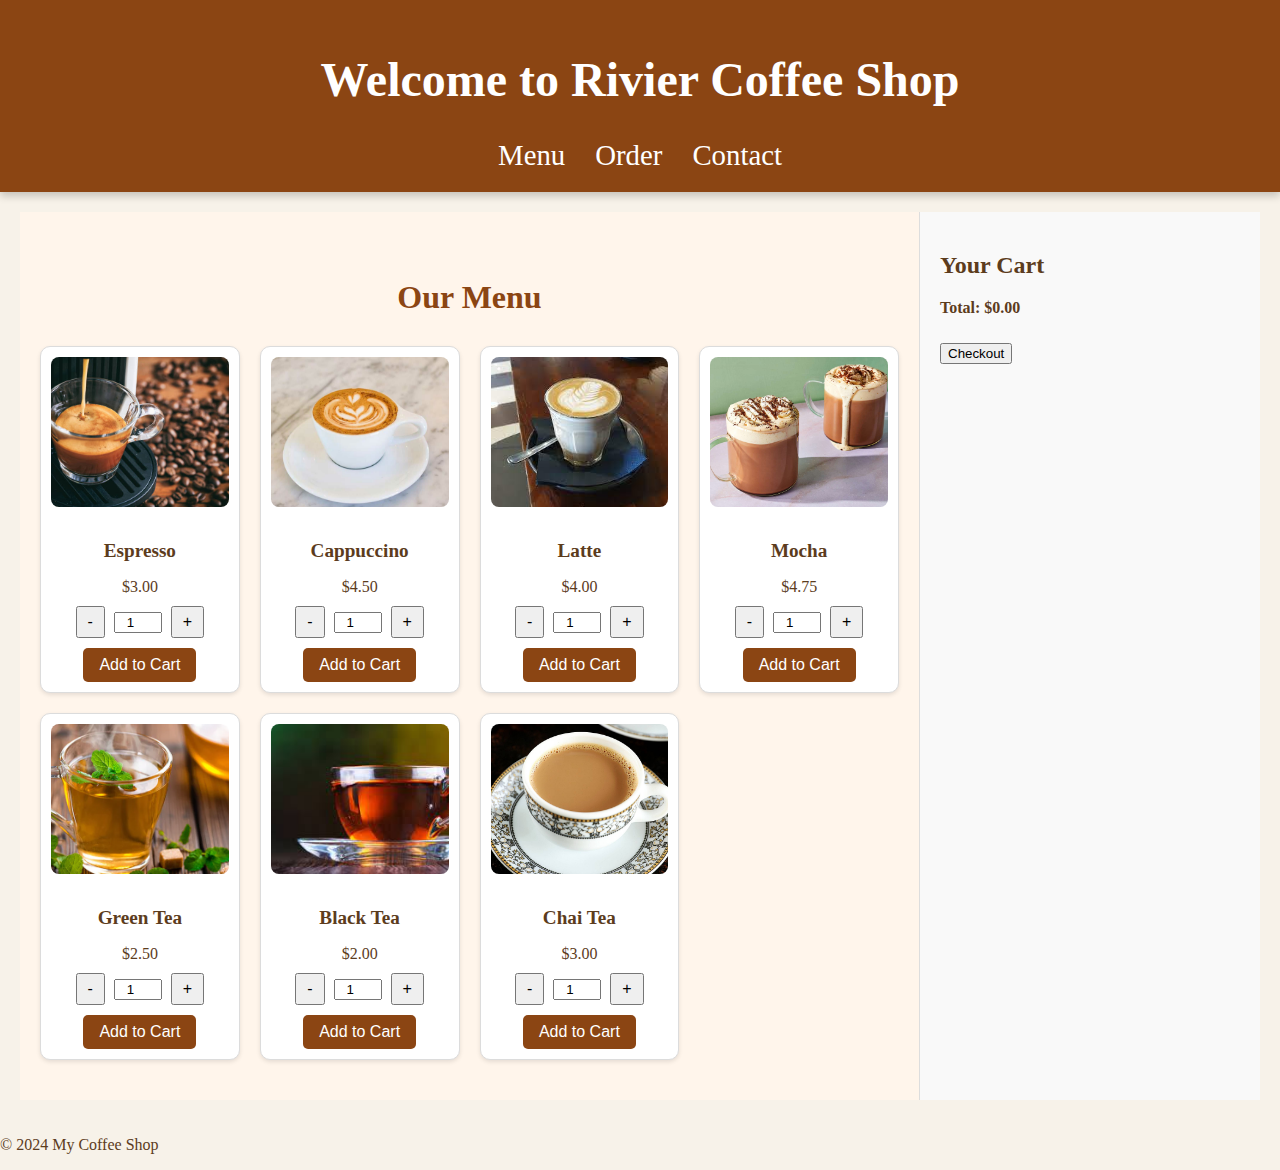
<file: index.html>
<!DOCTYPE html>
<html lang="en">
<head>
    <meta charset="UTF-8">
    <meta name="viewport" content="width=device-width, initial-scale=1.0">
    <title>Rivier Coffee Shop</title>
    <link rel="stylesheet" href="styles.css">
</head>
<body>
    <header>
        <h1>Welcome to Rivier Coffee Shop</h1>
        <nav>
            <ul>
                <li><a href="#menu">Menu</a></li>
                <li><a href="order.html">Order</a></li>
                <li><a href="contact.html">Contact</a></li>
            </ul>
        </nav>
    </header>
    
    <!-- Main Content -->
    <div id="main-content">
        <!-- Menu Section -->
        <section id="menu">
            <h2>Our Menu</h2>
            <div class="menu-grid">
                <div class="menu-item">
                    <img src="Espresso.jpg" alt="Espresso">
                    <h3>Espresso</h3>
                    <p>$3.00</p>
                    <div class="quantity-controls">
                        <button class="quantity-decrease">-</button>
                        <input type="number" class="quantity" value="1" min="1">
                        <button class="quantity-increase">+</button>
                    </div>
                    <button class="add-to-cart" data-name="Espresso" data-price="3.00">Add to Cart</button>
                </div>
                <div class="menu-item">
                    <img src="Cappuccino.jpg" alt="Cappuccino">
                    <h3>Cappuccino</h3>
                    <p>$4.50</p>
                    <div class="quantity-controls">
                        <button class="quantity-decrease">-</button>
                        <input type="number" class="quantity" value="1" min="1">
                        <button class="quantity-increase">+</button>
                    </div>
                    <button class="add-to-cart" data-name="Cappuccino" data-price="4.50">Add to Cart</button>
                </div>
                <div class="menu-item">
                    <img src="Latte.jpg" alt="Latte">
                    <h3>Latte</h3>
                    <p>$4.00</p>
                    <div class="quantity-controls">
                        <button class="quantity-decrease">-</button>
                        <input type="number" class="quantity" value="1" min="1">
                        <button class="quantity-increase">+</button>
                    </div>
                    <button class="add-to-cart" data-name="Latte" data-price="4.00">Add to Cart</button>
                </div>
                <div class="menu-item">
                    <img src="Mocha.jpg" alt="Mocha">
                    <h3>Mocha</h3>
                    <p>$4.75</p>
                    <div class="quantity-controls">
                        <button class="quantity-decrease">-</button>
                        <input type="number" class="quantity" value="1" min="1">
                        <button class="quantity-increase">+</button>
                    </div>
                    <button class="add-to-cart" data-name="Mocha" data-price="4.75">Add to Cart</button>
                </div>
                <div class="menu-item">
                    <img src="Green Tea.jpg" alt="Green Tea">
                    <h3>Green Tea</h3>
                    <p>$2.50</p>
                    <div class="quantity-controls">
                        <button class="quantity-decrease">-</button>
                        <input type="number" class="quantity" value="1" min="1">
                        <button class="quantity-increase">+</button>
                    </div>
                    <button class="add-to-cart" data-name="Green Tea" data-price="2.50">Add to Cart</button>
                </div>
                <div class="menu-item">
                    <img src="Black Tea.jpg" alt="Black Tea">
                    <h3>Black Tea</h3>
                    <p>$2.00</p>
                    <div class="quantity-controls">
                        <button class="quantity-decrease">-</button>
                        <input type="number" class="quantity" value="1" min="1">
                        <button class="quantity-increase">+</button>
                    </div>
                    <button class="add-to-cart" data-name="Black Tea" data-price="2.00">Add to Cart</button>
                </div>
                <div class="menu-item">
                    <img src="Chai Tea.jpg" alt="Chai Tea">
                    <h3>Chai Tea</h3>
                    <p>$3.00</p>
                    <div class="quantity-controls">
                        <button class="quantity-decrease">-</button>
                        <input type="number" class="quantity" value="1" min="1">
                        <button class="quantity-increase">+</button>
                    </div>
                    <button class="add-to-cart" data-name="Chai Tea" data-price="3.00">Add to Cart</button>
                </div>
            </div>
        </section>

        <!-- Cart Section -->
        <section id="cart">
            <h2>Your Cart</h2>
            <div id="cart-items"></div>
            <p id="cart-total">Total: $0.00</p>
            <button id="checkout-button">Checkout</button>
        </section>
    </div>
    
    <!-- Footer -->
    <footer>
        <p>&copy; 2024 My Coffee Shop</p>
    </footer>
    
    <!-- JavaScript -->
    <script src="scripts.js"></script>
</body>
</html>
</file>
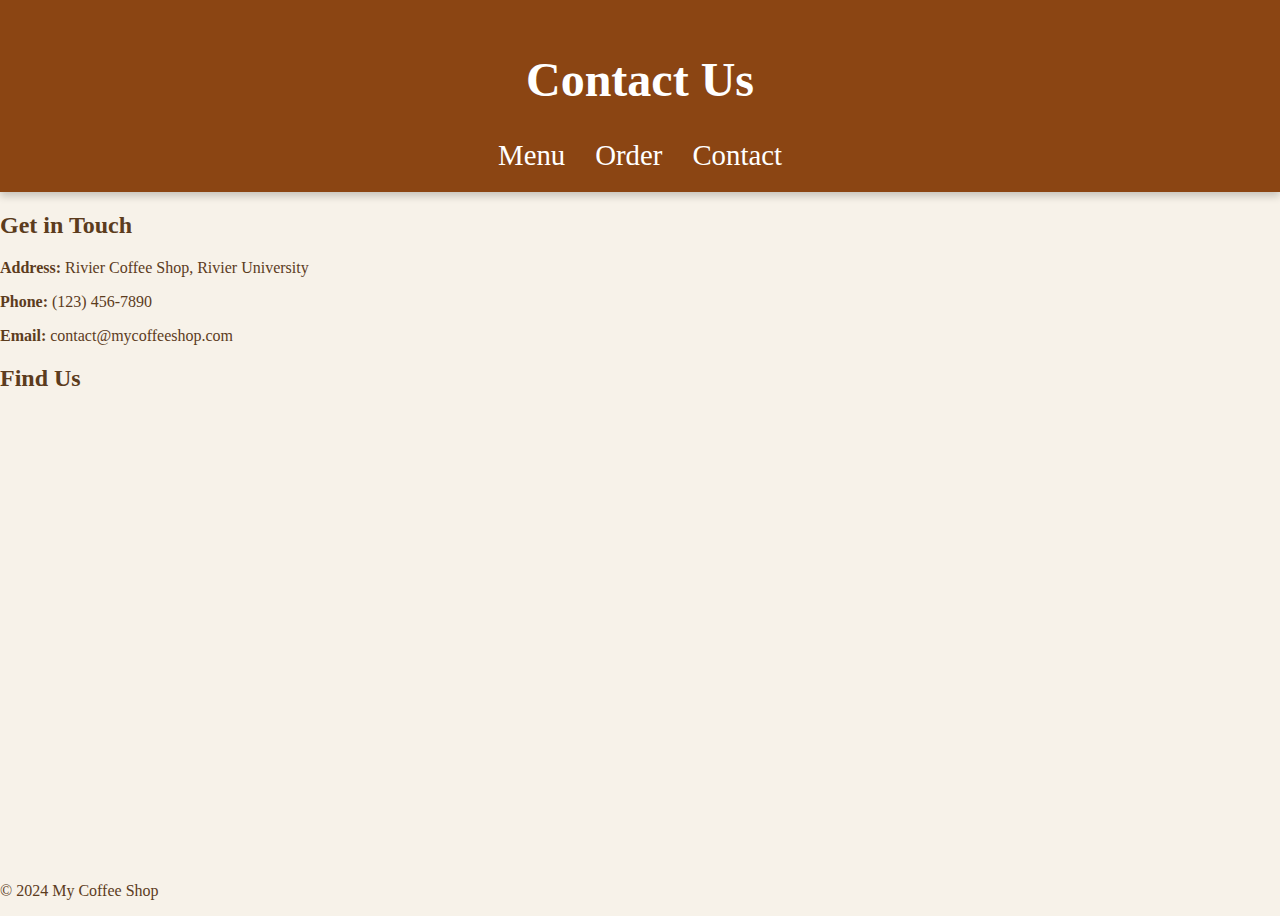
<file: contact.html>
<!DOCTYPE html>
<html lang="en">
<head>
    <meta charset="UTF-8">
    <meta name="viewport" content="width=device-width, initial-scale=1.0">
    <title>Contact Us - My Coffee Shop</title>
    <link rel="stylesheet" href="styles.css">
</head>
<body>
    <header>
        <h1>Contact Us</h1>
        <nav>
            <ul>
                <li><a href="index.html">Menu</a></li>
                <li><a href="order.html">Order</a></li>
                <li><a href="contact.html">Contact</a></li>
            </ul>
        </nav>
    </header>
    
    <!-- Contact Information Section -->
    <section id="contact-info">
        <h2>Get in Touch</h2>
        <p><strong>Address:</strong> Rivier Coffee Shop, Rivier University</p>
        <p><strong>Phone:</strong> (123) 456-7890</p>
        <p><strong>Email:</strong> contact@mycoffeeshop.com</p>
    </section>
    
    <!-- Map Section -->
    <section id="map">
        <h2>Find Us</h2>
        <iframe src="https://www.google.com/maps/embed?pb=!1m18!1m12!1m3!1d5860.640223793877!2d-71.4540952!3d42.7392791!2m3!1f0!2f0!3f0!3m2!1i1024!2i768!4f13.1!3m3!1m2!1s0x89e3b0bfd26e85fd%3A0x3335c398bb7e829c!2sRivier%20University!5e0!3m2!1sen!2sus!4v1723313234754!5m2!1sen!2sus" width="600" height="450" style="border:0;" allowfullscreen="" loading="lazy" referrerpolicy="no-referrer-when-downgrade"></iframe>
    </section>
    
    <!-- Footer -->
    <footer>
        <p>&copy; 2024 My Coffee Shop</p>
    </footer>
</body>
</html>
</file>
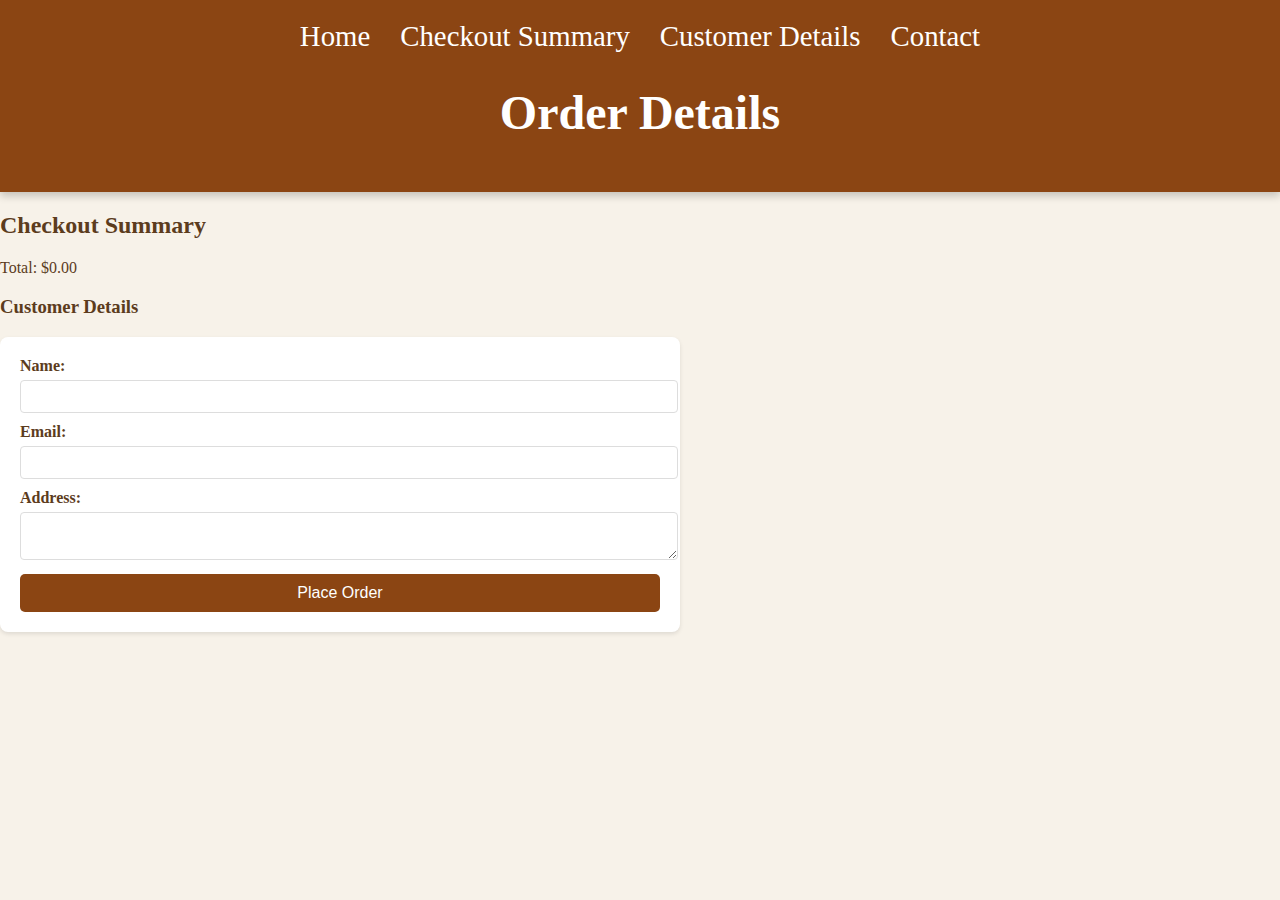
<file: order.html>
<!DOCTYPE html>
<html lang="en">
<head>
    <meta charset="UTF-8">
    <meta name="viewport" content="width=device-width, initial-scale=1.0">
    <title>Order Details</title>
    <link rel="stylesheet" href="styles.css">
    <style>
        /* Add styles for the thank you popup */
        #thank-you-popup {
            display: none;
            position: fixed;
            top: 50%;
            left: 50%;
            transform: translate(-50%, -50%);
            background-color: white;
            border: 2px solid #ddd;
            border-radius: 8px;
            padding: 20px;
            box-shadow: 0 4px 8px rgba(0, 0, 0, 0.2);
            z-index: 1000;
            text-align: center;
        }
        #thank-you-popup button {
            background-color: #1393d0;
            color: white;
            border: none;
            padding: 10px 20px;
            border-radius: 5px;
            cursor: pointer;
            font-size: 1em;
            margin-top: 10px;
        }
        #thank-you-popup button:hover {
            background-color: #0c6ba5;
        }
    </style>
</head>
<body>
    <!-- Header Section with Navigation Menu -->
    <header>
        <nav>
            <ul>
                <li><a href="index.html">Home</a></li>
                <li><a href="#checkout-summary">Checkout Summary</a></li>
                <li><a href="#customer-details">Customer Details</a></li>
                <li><a href="contact.html">Contact</a></li>
            </ul>
        </nav>
        <h1>Order Details</h1>
    </header>
    
    <!-- Checkout Summary Section -->
    <section id="checkout-summary">
        <h2>Checkout Summary</h2>
        <div id="order-items"></div>
        <p id="order-total"></p>
    </section>
    
    <!-- Customer Details Form -->
    <section id="customer-details">
        <h3>Customer Details</h3>
        <form id="customer-form" action="https://formspree.io/f/xgvwylll" method="POST">
            <label for="name">Name:</label>
            <input type="text" id="name" name="name" required>
            
            <label for="email">Email:</label>
            <input type="email" id="email" name="email" required>
            
            <label for="address">Address:</label>
            <textarea id="address" name="address" required></textarea>
            
            <input type="hidden" id="order-items-hidden" name="order_items">
            <input type="hidden" id="order-total-hidden" name="order_total">
            
            <button type="submit" id="place-order-button">Place Order</button>
        </form>
    </section>
    
    <!-- Thank You Popup -->
    <div id="thank-you-popup">
        <p>Thank you for shopping with us!</p>
        <p>You will receive an email confirmation soon.</p>
        <button id="close-popup">OK</button>
    </div>

    <script>
        document.addEventListener('DOMContentLoaded', () => {
            const orderItems = document.getElementById('order-items');
            const orderTotal = document.getElementById('order-total');
            const orderItemsHidden = document.getElementById('order-items-hidden');
            const orderTotalHidden = document.getElementById('order-total-hidden');
            const form = document.getElementById('customer-form');
            const thankYouPopup = document.getElementById('thank-you-popup');
            const closePopupButton = document.getElementById('close-popup');

            // Retrieve cart data from localStorage
            const items = JSON.parse(localStorage.getItem('cartItems')) || [];
            const total = localStorage.getItem('cartTotal') || '0.00';

            // Display order items
            items.forEach(item => {
                const div = document.createElement('div');
                div.className = 'order-item';
                div.innerHTML = `${item.name} x${item.quantity} - $${item.totalPrice.toFixed(2)}`;
                orderItems.appendChild(div);
            });

            // Display total
            orderTotal.textContent = `Total: $${total}`;

            // Set hidden form fields
            orderItemsHidden.value = items.map(item => `${item.name} x${item.quantity} - $${item.totalPrice.toFixed(2)}`).join('\n');
            orderTotalHidden.value = total;

            // Handle form submission
            form.addEventListener('submit', event => {
                event.preventDefault();

                // Display thank you popup
                thankYouPopup.style.display = 'block';

                // Hide the popup and redirect after 5 seconds
                setTimeout(() => {
                    window.location.href = 'index.html'; // Redirect to home page
                }, 5000);
                
                // Optionally, submit the form using JavaScript
                fetch(form.action, {
                    method: 'POST',
                    body: new FormData(form)
                }).then(response => {
                    if (response.ok) {
                        console.log('Form submitted successfully');
                    } else {
                        console.error('Form submission failed');
                    }
                }).catch(error => {
                    console.error('Error:', error);
                });
            });

            // Close popup and redirect
            closePopupButton.addEventListener('click', () => {
                thankYouPopup.style.display = 'none';
                window.location.href = 'index.html'; // Redirect to home page
            });
        });
    </script>
</body>
</html>
</file>
<file: styles.css>
/* Body Styles */
body {
    font-family: "Arial, sans-serif";
    background-color: rgb(247, 242, 233);
    color: rgb(92, 60, 29);
    margin: 0;
    padding: 0;
}

/* Header Styles */
header {
    background-color: rgb(139, 69, 19); /* Dark brown color for the header background */
    color: rgb(255, 255, 255); /* White text color */
    text-align: center; /* Centered text alignment */
    padding: 20px 0; /* Padding around the header */
    box-shadow: 0 4px 8px rgba(0, 0, 0, 0.2); /* Adds a shadow below the header */
    font-size: 1.5em; /* Larger font size for the header text */
}

/* Navigation Menu Styles */
nav ul {
    list-style-type: none; /* Removes bullets from the list */
    margin: 0;
    padding: 0;
    display: flex;
    justify-content: center; /* Centers the menu items */
}

nav ul li {
    margin: 0 15px; /* Spacing between menu items */
}

nav ul li a {
    color: rgb(255, 255, 255); /* White text color for the links */
    text-decoration: none; /* Removes underline from the links */
    font-size: 1.2em; /* Slightly larger font size for the links */
}

nav ul li a:hover {
    text-decoration: underline; /* Underline on hover */
}

/* Main Content Layout */
#main-content {
    display: flex;
    justify-content: space-between;
    padding: 20px;
}

/* Menu Section Styles */
#menu {
    padding: 40px 20px;
    background-color: rgb(255, 245, 235); /* Light cream background for the menu section */
    flex: 1;
}

#menu h2 {
    text-align: center;
    font-size: 2em;
    color: rgb(139, 69, 19); /* Matches the header color */
    margin-bottom: 30px;
}

.menu-grid {
    display: grid;
    grid-template-columns: repeat(4, 1fr); /* 4 items per row */
    gap: 20px; /* Reduced gap between items */
}

.menu-item {
    background-color: rgb(255, 255, 255); /* White background for each menu item */
    border: 1px solid rgb(220, 220, 220); /* Light border around each item */
    padding: 10px;
    text-align: center;
    border-radius: 10px;
    box-shadow: 0 2px 4px rgba(0, 0, 0, 0.1); /* Subtle shadow for a 3D effect */
}

.menu-item img {
    width: 100%; /* Adjusted to fill the container */
    height: 150px; /* Fixed height for uniformity */
    object-fit: cover; /* Ensure images cover the area without distortion */
    border-radius: 8px;
    margin-bottom: 10px; /* Reduced margin for consistency */
}

.menu-item h3 {
    font-size: 1.2em;
    margin-bottom: 5px; /* Reduced margin */
}

.menu-item p {
    font-size: 1em;
    color: rgb(92, 60, 29); /* Dark brown color for prices */
    margin-bottom: 10px; /* Reduced margin */
}

.add-to-cart {
    background-color: rgb(139, 69, 19); /* Dark brown button color */
    color: rgb(255, 255, 255); /* White text color */
    border: none;
    padding: 8px 16px; /* Adjusted padding */
    border-radius: 5px;
    cursor: pointer;
    font-size: 1em;
}

.add-to-cart:hover {
    background-color: rgb(105, 50, 14); /* Darker brown on hover */
}

/* Cart Section Styles */
#cart {
    width: 300px;
    padding: 20px;
    background-color: #f9f9f9;
    border-left: 1px solid #ddd;
}

#cart-items {
    margin-bottom: 10px;
}

.cart-item {
    margin-bottom: 10px;
}

.cart-item span {
    margin-right: 10px;
}

#cart-total {
    font-weight: bold;
}

#checkout-button {
    margin-top: 10px;
}

/* Quantity Controls */
.quantity-controls {
    margin: 10px 0;
}

.quantity-controls button {
    font-size: 16px;
    padding: 5px 10px;
}

.quantity-controls input {
    width: 40px;
    text-align: center;
    margin: 0 5px;
}

/* Responsive Design */
@media (max-width: 1200px) {
    .menu-grid {
        grid-template-columns: repeat(3, 1fr); /* 3 items per row on medium screens */
    }
}

@media (max-width: 900px) {
    .menu-grid {
        grid-template-columns: repeat(2, 1fr); /* 2 items per row on small screens */
    }
}

@media (max-width: 600px) {
    .menu-grid {
        grid-template-columns: 1fr; /* 1 item per row on very small screens */
    }
}


/* Order Details Section Styles */
#order-details {
    display: flex;
    justify-content: center;
    align-items: center;
    min-height: 80vh; /* Full viewport height for better centering */
    padding: 20px;
    background-color: rgb(255, 245, 235); /* Light cream background for contrast */
}

form {
    width: 50%; /* Set form width to 50% of the screen */
    background-color: #ffffff; /* White background for the form */
    padding: 20px;
    border-radius: 8px;
    box-shadow: 0 2px 4px rgba(0, 0, 0, 0.1); /* Subtle shadow for a 3D effect */
}

fieldset {
    border: none;
    margin-bottom: 20px;
}

legend {
    font-size: 1.5em;
    margin-bottom: 10px;
    color: rgb(139, 69, 19); /* Dark brown color for legends */
}

label {
    display: block;
    margin-bottom: 5px;
    font-weight: bold;
}

input[type="text"],
input[type="email"],
input[type="tel"],
textarea {
    width: 100%;
    padding: 8px;
    margin-bottom: 10px;
    border: 1px solid #ddd;
    border-radius: 4px;
}

textarea {
    resize: vertical; /* Allow vertical resizing */
}

button[type="submit"] {
    background-color: rgb(139, 69, 19); /* Dark brown button color */
    color: rgb(255, 255, 255); /* White text color */
    border: none;
    padding: 10px 20px;
    border-radius: 5px;
    cursor: pointer;
    font-size: 1em;
    width: 100%; /* Full width button */
}

button[type="submit"]:hover {
    background-color: rgb(105, 50, 14); /* Darker brown on hover */
}
</file>
